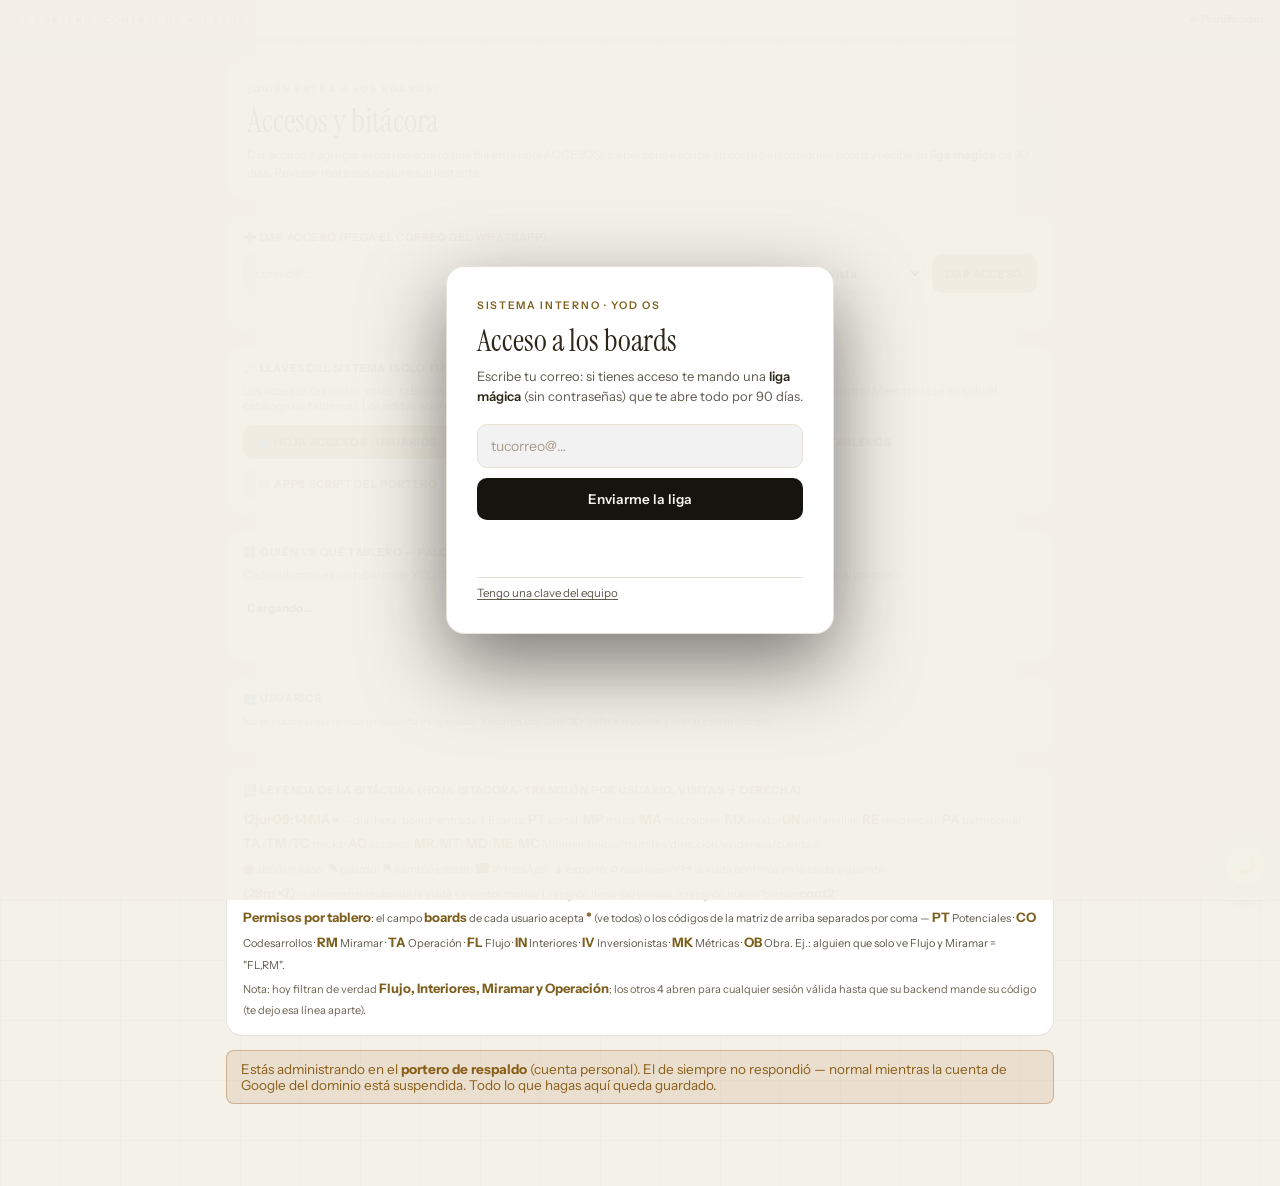
<file: accesos.html>
<!DOCTYPE html>
<html lang="es">
<head>
<meta charset="UTF-8">
<meta name="viewport" content="width=device-width, initial-scale=1.0">
<meta name="robots" content="noindex,nofollow">
<title>Accesos · El Portero · YoDesarrollo</title>
<link rel="preconnect" href="https://fonts.googleapis.com"><link rel="preconnect" href="https://fonts.gstatic.com" crossorigin>
<link href="https://fonts.googleapis.com/css2?family=Instrument+Serif:ital@0;1&family=Manrope:wght@400;600;700;800&display=swap" rel="stylesheet">
<link rel="stylesheet" href="https://alexpueblag.github.io/yod-portal/os/shell.css">
<style>
  :root{--bg:#f6f3ed;--card:#ffffff;--text:#231d14;--muted:#766f62;--suave:#8a8272;--linea:#e1dacb;--lineaf:#d8cfbb;--gold:#9a7b3f;--goldc:#b98b3c;--green:#39744b;--orange:#9a6a1e;--red:#a94438;--blue:#3e6484}
  *{box-sizing:border-box}
  body{font-family:'Instrument Sans','Manrope',-apple-system,sans-serif;color:var(--text);margin:0;-webkit-font-smoothing:antialiased;
    background:linear-gradient(rgba(35,29,20,.02) 1px,transparent 1px) 0 0/60px 60px,linear-gradient(90deg,rgba(35,29,20,.02) 1px,transparent 1px) 0 0/60px 60px,var(--bg)}
  .serif{font-family:'Instrument Serif',Georgia,serif;font-weight:400}
  header{position:sticky;top:0;z-index:100;display:flex;align-items:center;justify-content:space-between;gap:10px;padding:12px 16px;background:rgba(246,243,237,.94);backdrop-filter:blur(12px);border-bottom:1px solid #B98B3C59}
  header .kick{font-size:9px;font-weight:800;letter-spacing:.22em;color:var(--gold);text-transform:uppercase}
  header a{color:var(--goldc);font-size:11px;font-weight:700;text-decoration:none}
  .container{max-width:860px;margin:0 auto;padding:18px 16px 70px}
  .hero{background:linear-gradient(160deg,#ffffff,#f6f3ed);border:1px solid var(--linea);border-radius:20px;padding:18px 20px;margin-bottom:14px}
  .hero h1{font-size:clamp(24px,4.5vw,32px);margin:4px 0 4px}
  .hero p{color:var(--muted);font-size:12px;margin:0;line-height:1.5}
  .card{background:var(--card);border:1px solid var(--linea);border-radius:16px;padding:14px 16px;margin-bottom:14px}
  .card h2{font-size:11px;font-weight:800;letter-spacing:.6px;text-transform:uppercase;color:var(--goldc);margin:0 0 10px}
  .fila-alta{display:grid;grid-template-columns:2fr 1.3fr 1.1fr .9fr auto;gap:8px}
  .fila-alta input,.fila-alta select{background:rgba(35,29,20,.05);border:1px solid var(--lineaf);border-radius:10px;padding:10px 11px;color:var(--text);font:inherit;font-size:12.5px;min-width:0}
  .btn{background:var(--gold);color:#17140F;border:0;border-radius:10px;padding:10px 14px;font:inherit;font-weight:800;font-size:11px;text-transform:uppercase;letter-spacing:.06em;cursor:pointer;white-space:nowrap}
  .btn.rojo{background:#e0605a26;color:var(--red)}
  .btn.mini{padding:6px 10px;font-size:10px}
  .usuario{border-bottom:1px solid rgba(35,29,20,.05);padding:11px 2px}
  .usuario:last-child{border:0}
  .u-top{display:flex;align-items:center;gap:10px;flex-wrap:wrap}
  .u-nombre{font-size:14px;font-weight:800}
  .u-correo{font-size:11px;color:var(--muted)}
  .badge{font-size:8.5px;font-weight:800;letter-spacing:.08em;text-transform:uppercase;border-radius:9px;padding:3px 8px}
  .badge.activo{background:#8fbf8b22;color:#a9d3a5}
  .badge.revocado{background:#e0605a22;color:#f4b8b3}
  .badge.admin{background:#B98B3C26;color:var(--goldc)}
  .u-meta{font-size:10.5px;color:var(--muted);margin-top:4px}
  .u-visitas{font-family:ui-monospace,Menlo,monospace;font-size:10.5px;color:var(--suave);background:rgba(255,255,255,.03);border:1px solid var(--linea);border-radius:9px;padding:7px 9px;margin-top:7px;white-space:pre-wrap;word-break:break-word}
  .u-acciones{margin-left:auto;display:flex;gap:6px}
  .leyenda{font-size:11px;color:var(--suave);line-height:1.9}
  .leyenda b{color:var(--goldc);font-size:13px}
  .msg{font-size:11.5px;font-weight:700;color:var(--goldc);min-height:16px;margin-top:8px}
  .msg.ok{color:var(--green)} .msg.err{color:var(--red)}
  .btn:disabled{opacity:.6;cursor:default}
  .btn.is-saving{opacity:1}
  .btn .sp{display:none;width:11px;height:11px;border:2px solid rgba(0,0,0,.25);border-top-color:currentColor;border-radius:50%;vertical-align:-1px;margin-right:5px}
  .btn.is-saving .sp{display:inline-block;animation:spin .7s linear infinite}
  @keyframes spin{to{transform:rotate(1turn)}}
  #toast{position:fixed;left:50%;bottom:22px;transform:translateX(-50%) translateY(10px);background:var(--text);color:var(--paper);
    padding:11px 18px;border-radius:11px;font-size:13px;font-weight:600;opacity:0;pointer-events:none;transition:opacity .2s,transform .2s;z-index:9999;box-shadow:0 12px 30px rgba(35,29,20,.25);max-width:88%}
  #toast.on{opacity:1;transform:translateX(-50%) translateY(0)}
  #toast.err{background:var(--red);color:#fff}
  .liga-ov{position:fixed;inset:0;z-index:9998;background:rgba(23,20,15,.5);backdrop-filter:blur(3px);display:none;align-items:center;justify-content:center;padding:18px}
  .liga-ov.on{display:flex}
  .liga-box{background:var(--card);border:1px solid var(--linea);border-radius:16px;max-width:440px;width:100%;padding:22px 22px 20px;box-shadow:0 24px 70px rgba(35,29,20,.28)}
  .liga-box h3{font-family:'Instrument Serif',Georgia,serif;font-weight:400;font-size:22px;margin:0 0 4px}
  .liga-box .who{font-size:12.5px;color:var(--muted);margin:0 0 14px}
  .liga-box .who b{color:var(--text)}
  .liga-url{width:100%;border:1px solid var(--linea);border-radius:10px;background:var(--arena);color:var(--text);font-family:'JetBrains Mono',monospace;font-size:11.5px;padding:10px 12px;word-break:break-all;line-height:1.5;margin-bottom:6px;user-select:all}
  .liga-hint{font-size:11px;color:var(--muted);margin:0 0 14px}
  .liga-actions{display:flex;gap:9px;flex-wrap:wrap}
  .liga-actions .btn{flex:1;justify-content:center;text-align:center;min-width:120px}
  .btn.wa{background:#25D366;color:#0b1f14}
  .btn.ghost{background:transparent;color:var(--muted);border:1px solid var(--linea);font-weight:700}
  .liga-close{position:absolute;top:14px;right:16px}
  .mwrap{overflow-x:auto;-webkit-overflow-scrolling:touch}
  table.matriz{border-collapse:collapse;width:100%;min-width:640px}
  .matriz th{font-size:9px;font-weight:800;letter-spacing:.05em;text-transform:uppercase;color:var(--muted);padding:6px 4px;border-bottom:1px solid var(--lineaf);text-align:center;white-space:nowrap}
  .matriz th:first-child,.matriz td:first-child{text-align:left;position:sticky;left:0;background:var(--card)}
  .matriz td{padding:7px 4px;border-bottom:1px solid var(--linea);text-align:center}
  .matriz td.u{font-size:11.5px;font-weight:700;max-width:150px;overflow:hidden;text-overflow:ellipsis;white-space:nowrap}
  .matriz td.u small{display:block;font-weight:400;color:var(--muted);font-size:9.5px}
  .matriz input[type=checkbox]{width:18px;height:18px;accent-color:var(--gold);cursor:pointer}
  /* Táctil (enjambre UX): en móvil el área de toque de cada casilla llega a 44px sin agrandar el dibujo */
  @media(pointer:coarse){.matriz input[type=checkbox]{width:22px;height:22px}.matriz td{padding:11px 8px}}
  a:focus-visible,button:focus-visible,input:focus-visible{outline:2px solid var(--gold);outline-offset:2px}
  @media(max-width:680px){input,select,textarea{font-size:16px}}
  .matriz tr.rev td{opacity:.38}
  .matriz td.todo{border-right:1px solid var(--lineaf)}
  .matriz th.todo{border-right:1px solid var(--lineaf)}
  @media(max-width:640px){.fila-alta{grid-template-columns:1fr 1fr}.container{padding:12px 11px 60px}}
</style>
</head>
<body>
<header>
  <span class="kick">El Portero · Control de accesos</span>
  <a href="./">← Planificador</a>
</header>

<main class="container">
  <section class="hero">
    <span class="kick" style="color:var(--gold);font-size:9px;font-weight:800;letter-spacing:.24em;text-transform:uppercase">¿Quién entra a los boards?</span>
    <h1 class="serif">Accesos y bitácora</h1>
    <p>Dar acceso = agregar el correo aquí (o una fila en la hoja ACCESOS). La persona escribe su correo en cualquier board y recibe su <b>liga mágica</b> de 90 días. Revocar mata sus sesiones al instante.</p>
  </section>

  <section class="card">
    <h2>➕ Dar acceso (pega el correo del WhatsApp)</h2>
    <div class="fila-alta">
      <input id="aCorreo" type="email" placeholder="correo@…">
      <input id="aNombre" placeholder="Nombre">
      <input id="aBoards" placeholder="boards: * o RM,TA,TM…" value="*">
      <select id="aRol" title="vista = solo lee · editor = puede editar los boards que tenga · admin = además administra accesos"><option value="vista">vista</option><option value="editor">editor</option><option value="admin">admin</option></select>
      <button class="btn" id="aBtn"><span class="sp"></span><span id="aBtnT">Dar acceso</span></button>
    </div>
    <div class="msg" id="aMsg"></div>
  </section>

  <section class="card">
    <h2>🗝️ Llaves del sistema (solo tú las ves aquí; los sheets piden tu cuenta de Google)</h2>
    <p style="font-size:12px;color:var(--muted);margin:-2px 0 12px">Los accesos (usuarios · roles · tableros) viven en la <b>pestaña ACCESOS</b> de la <b>Hoja YOD – Potenciales</b> — <b>no</b> en Control Maestro (ese es solo el catálogo de tableros). Los editas aquí en la matriz, o directo en esa pestaña.</p>
    <div style="display:flex;gap:8px;flex-wrap:wrap">
      <a class="btn" style="text-decoration:none" href="https://docs.google.com/spreadsheets/d/1Ld2ytzwYniIXmxu_TuLViN4hPILSg-xMbFpFgPnqf7Y/edit" target="_blank" rel="noopener">👥 Hoja ACCESOS (usuarios · roles · tableros)</a>
      <a class="btn" style="text-decoration:none;background:rgba(35,29,20,.08);color:var(--goldc)" href="https://docs.google.com/spreadsheets/d/1E_89GQBnOmwv5Nej2B-QEkAdVnFYQbBVQUffHWwI7Vk/edit" target="_blank" rel="noopener">📊 Control Maestro · catálogo de tableros</a>
      <a class="btn" style="text-decoration:none;background:rgba(35,29,20,.08);color:var(--goldc)" href="https://script.google.com/d/115k1wTxnEdPaPyAVqDo9-N2mAhS5d50eoQT9W83nxrXe99EfPhwpC_dw/edit" target="_blank" rel="noopener">⚙️ Apps Script del Portero</a>
    </div>
  </section>

  <section class="card">
    <h2>🎛️ Quién ve qué tablero — palomea por persona</h2>
    <p style="font-size:12px;color:var(--muted);margin:-2px 0 12px">Cada columna es un tablero de YOD OS. Palomea los que esa persona puede ver. <b>Todo</b> = ve los 8. Se guarda solo al palomear.</p>
    <div class="mwrap"><table class="matriz" id="matriz"><tbody><tr><td class="u">Cargando…</td></tr></tbody></table></div>
    <div class="msg" id="mMsg"></div>
  </section>

  <section class="card">
    <h2>👥 Usuarios <span id="uCnt" style="color:var(--muted)"></span></h2>
    <div id="lista"><p class="u-meta">Cargando…</p></div>
  </section>

  <section class="card">
    <h2>🔣 Leyenda de la bitácora (hoja BITACORA · 1 renglón por usuario, visitas → derecha)</h2>
    <div class="leyenda">
      <b>12jul·09:14·MA●</b> — día · hora · board · entrada &nbsp;|&nbsp; Boards: <b>PT</b> portal · <b>MP</b> mapa · <b>MA</b> macrolotes · <b>MX</b> mixto · <b>UN</b> unifamiliar · <b>RE</b> residencial · <b>PA</b> patrimonial · <b>TA</b>/<b>TM</b>/<b>TC</b> tracks · <b>AC</b> accesos · <b>MR</b>/<b>MT</b>/<b>MD</b>/<b>ME</b>/<b>MC</b> Miramar (inicio/trámites/dirección/evidencia/cuentas)<br>
      <b>◉</b> abrió un caso · <b>✎</b> guardó · <b>⚑</b> cambió estado · <b>☎</b> WhatsApp · <b>⤓</b> exportó · <b>∅</b> caso nuevo · <b>↦</b> la visita continúa en la celda siguiente<br>
      <b>(28m ×7)</b> — al cerrar: minutos de la visita × eventos totales &nbsp;|&nbsp; renglón lleno (60 visitas) → renglón nuevo "correo <b>·cont2</b>"<br><b>Permisos por tablero</b>: el campo <b>boards</b> de cada usuario acepta <b>*</b> (ve todos) o los códigos de la matriz de arriba separados por coma — <b>PT</b> Potenciales · <b>CO</b> Codesarrollos · <b>RM</b> Miramar · <b>TA</b> Operación · <b>FL</b> Flujo · <b>IN</b> Interiores · <b>IV</b> Inversionistas · <b>MK</b> Métricas · <b>OB</b> Obra. Ej.: alguien que solo ve Flujo y Miramar = "FL,RM". <br><span style="color:var(--muted)">Nota: hoy filtran de verdad <b>Flujo, Interiores, Miramar y Operación</b>; los otros 4 abren para cualquier sesión válida hasta que su backend mande su código (te dejo esa línea aparte).</span>
    </div>
  </section>
<div id="avisoPortero" hidden style="margin:12px auto;max-width:900px;padding:10px 14px;border-radius:8px;
  background:rgba(160,90,30,.12);border:1px solid rgba(160,90,30,.35);color:#8a5f18;font-size:13.5px">
  Estás administrando en el <b>portero de respaldo</b> (cuenta personal). El de siempre no respondió —
  normal mientras la cuenta de Google del dominio está suspendida. Todo lo que hagas aquí queda guardado.
</div>
</main>

<script>
(()=>{
  /* Portero: el de siempre y el de respaldo. El original vive en el dominio
     suspendido; si no contesta o rechaza la clave, se usa el respaldo (cuenta
     personal) sin que nadie tenga que hacer nada. Al reactivar el dominio, el
     original retoma solo. */
  const PORTERO_ORIGINAL='https://script.google.com/macros/s/AKfycbwlDDCWWzOWYZsUpBU9uqsQ7aenQ469PF6s6FkNlBFS1_cJSU5njG9oQmuyELy5zlqzFg/exec';
  const PORTERO_RESPALDO='https://script.google.com/macros/s/AKfycbyrhqMb70Qh8BljAOYnSYBZ8IXUuEclFWPg10NWIv3GJ-nAR597OTsGB4IL-xyUl7Ms/exec';
  const LSP='pyod_portero_activo';
  let ENDPOINT = localStorage.getItem(LSP) || PORTERO_ORIGINAL;
  function usarRespaldo(){ ENDPOINT = PORTERO_RESPALDO; try{localStorage.setItem(LSP, PORTERO_RESPALDO);}catch(e){}
    const b=document.getElementById('avisoPortero'); if(b){b.hidden=false;} }
  const LSC='pyod_clave_v1';
  const $=id=>document.getElementById(id);
  const esc=s=>String(s??'').replace(/[&<>"']/g,c=>({'&':'&amp;','<':'&lt;','>':'&gt;','"':'&quot;',"'":'&#39;'}[c]));
  const k=()=>localStorage.getItem(LSC)||'';
  // POST robusto: con timeout y detección de respuestas que NO son JSON
  // (páginas de error de Apps Script, HTML de login, etc.) para que NUNCA
  // se quede colgado en silencio.
  async function post(b){
    const ctrl=new AbortController();
    const to=setTimeout(()=>ctrl.abort(),20000);
    try{
      const res=await fetch(ENDPOINT,{method:'POST',headers:{'Content-Type':'text/plain;charset=utf-8'},
        body:JSON.stringify(Object.assign({k:k(),request_id:(crypto.randomUUID?.()||Date.now()+'')},b)),signal:ctrl.signal});
      const txt=await res.text();
      let j; try{j=JSON.parse(txt)}catch(_){
        // respuesta no-JSON: casi siempre sesión caducada o permiso
        throw new Error(res.status>=400?('servidor '+res.status):(/sign in|accounts\.google/i.test(txt)?'sesión de Google caducada — recarga y vuelve a entrar':'respuesta inesperada del servidor'));
      }
      return j;
    }finally{clearTimeout(to)}
  }
  let toastT;
  function toast(msg,kind){const t=$('toast');if(!t)return;t.textContent=msg;t.className='on'+(kind==='err'?' err':'');clearTimeout(toastT);toastT=setTimeout(()=>t.className='',kind==='err'?4200:2400)}
  function setBusy(btn,on,labelId,busyText,idleText){
    if(!btn)return; btn.disabled=on; btn.classList.toggle('is-saving',on);
    const lab=labelId&&$(labelId); if(lab)lab.textContent=on?busyText:idleText;
  }
  // Modal de la liga mágica (reemplaza el prompt del navegador)
  let ligaActual='';
  function abrirLiga(url,correo){
    ligaActual=url;
    $('ligaUrl').textContent=url;
    $('ligaWho').innerHTML='Para <b>'+esc(correo||'la persona')+'</b> · válida 90 días';
    $('ligaOv').classList.add('on');
  }
  function cerrarLiga(){$('ligaOv').classList.remove('on')}
  (function wireLiga(){
    const ov=$('ligaOv'); if(!ov)return;
    $('ligaX').onclick=cerrarLiga;
    ov.addEventListener('click',e=>{if(e.target===ov)cerrarLiga()});
    document.addEventListener('keydown',e=>{if(e.key==='Escape')cerrarLiga()});
    $('ligaCopy').onclick=async()=>{try{await navigator.clipboard.writeText(ligaActual);toast('✓ Copiada')}catch(_){toast('Selecciónala y copia manualmente','err')}};
    $('ligaWa').onclick=()=>{const msg='Tu acceso a YOD OS (válido 90 días):\n'+ligaActual;window.open('https://wa.me/?text='+encodeURIComponent(msg),'_blank','noopener')};
  })();

  // Los 8 tableros de YOD OS (mismo orden que la barra lateral). Palomear
  // un tablero = esa persona puede verlo. '*' = ve todos.
  const CODES=[['*','Todo'],['PT','Potenciales'],['CO','Codesarrollos'],['RM','Miramar'],['TA','Operación'],['FL','Flujo'],['IN','Interiores'],['IV','Inversion.'],['MK','Métricas'],['OB','Obra']];
  function boardsDe(u){const b=String(u.boards||'*').trim();return b===''?'*':b}
  function tieneCode(b,c){if(b==='*')return true;return b.toUpperCase().split(/[,|; ]+/).indexOf(c)>-1}
  function renderMatriz(usuarios){
    const tb=$('matriz');
    tb.innerHTML='<thead><tr><th>Usuario</th>'+CODES.map(c=>'<th class="'+(c[0]==='*'?'todo':'')+'" title="'+esc(c[1])+'">'+esc(c[1])+'</th>').join('')+'</tr></thead><tbody>'+
      usuarios.map(u=>{
        const b=boardsDe(u),todo=b==='*',rev=u.estado!=='activo';
        return '<tr class="'+(rev?'rev':'')+'" data-correo="'+esc(u.correo)+'" data-boards="'+esc(b)+'"><td class="u">'+esc(u.nombre||u.correo)+'<small>'+esc(u.correo)+(rev?' · revocado':'')+'</small></td>'+
          CODES.map(c=>{const es=c[0]==='*'?todo:tieneCode(b,c[0]);
            return '<td class="'+(c[0]==='*'?'todo':'')+'"><input type="checkbox" data-code="'+c[0]+'" '+(es?'checked':'')+(rev||(todo&&c[0]!=='*')?' disabled':'')+'></td>'}).join('')+'</tr>'}).join('')+'</tbody>';
    tb.querySelectorAll('input[type=checkbox]').forEach(ch=>ch.onchange=async()=>{
      const tr=ch.closest('tr'),correo=tr.dataset.correo,mMsg=$('mMsg'),was=!ch.checked;
      let boards;
      if(ch.dataset.code==='*'){boards=ch.checked?'*':CODES.slice(1).map(c=>c[0]).join(',')}
      else{
        const activos=[...tr.querySelectorAll('input[type=checkbox]')].filter(x=>x.dataset.code!=='*'&&x.checked).map(x=>x.dataset.code);
        // Nunca dejar a alguien "sin tableros" con un código fantasma: si quedó vacío, se avisa y se revierte.
        if(!activos.length){ch.checked=was;toast('Debe tener al menos un tablero. Para quitarle todo el acceso, usa Revocar.','err');return}
        /* La matriz solo dibuja los códigos de CODES. Si el usuario tenía otros
           (p.ej. OB, MA, MX, TM…), NO deben borrarse por palomear aquí: se conservan. */
        const conocidos=CODES.map(c=>c[0]);
        const previos=String(tr.dataset.boards||'').toUpperCase().split(/[,|; ]+/).filter(Boolean);
        const conservar=previos.filter(x=>conocidos.indexOf(x)<0);
        boards=activos.concat(conservar).join(',')
      }
      ch.disabled=true;mMsg.className='msg';mMsg.textContent='Guardando '+correo+'…';
      try{
        const r=await post({tipo:'acceso-alta',correo,boards});
        if(r.ok){mMsg.className='msg ok';mMsg.textContent='✓ '+correo+' → '+r.boards;toast('✓ Permisos guardados');cargar()}
        else{const det=r.error==='admin'?'necesitas sesión de administrador':(r.error||'error');mMsg.className='msg err';mMsg.textContent='No se pudo: '+det;toast('No se pudo: '+det,'err');ch.checked=was;ch.disabled=false}
      }catch(e){
        // revierte el check para no mentir sobre lo guardado
        ch.checked=was;ch.disabled=false;
        mMsg.className='msg err';mMsg.textContent='No se pudo guardar: '+e.message;toast('No se pudo guardar — reintenta','err');
      }
    });
  }
  async function cargar(){
    const cont=$('lista');
    try{
      let raw=await fetch(ENDPOINT+'?recurso=accesos-lista&k='+encodeURIComponent(k())).then(x=>x.text()).catch(()=>'');
      // Relevo: si el portero de siempre no contesta JSON o rechaza, probamos el respaldo.
      if(ENDPOINT===PORTERO_ORIGINAL){
        let malo=false;
        try{ const t=JSON.parse(raw); if(!t.ok) malo=true; }catch(_){ malo=true; }
        if(malo){ usarRespaldo();
          raw=await fetch(ENDPOINT+'?recurso=accesos-lista&k='+encodeURIComponent(k())).then(x=>x.text()).catch(()=>''); }
      }
      let r; try{r=JSON.parse(raw)}catch(_){throw new Error(/sign in|accounts\.google/i.test(raw)?'sesión de Google caducada':'respuesta inesperada')}
      if(!r.ok){cont.innerHTML='<p class="u-meta">'+(r.error==='admin'?'Necesitas sesión de administrador (o la clave maestra) para ver esto.':'Error: '+esc(r.error))+'</p>';$('matriz').innerHTML='<tbody><tr><td class="u">Solo administrador.</td></tr></tbody>';return}
      $('uCnt').textContent='· '+r.usuarios.length;
      renderMatriz(r.usuarios);
      cont.innerHTML=r.usuarios.map(u=>`
        <div class="usuario">
          <div class="u-top">
            <span class="u-nombre">${esc(u.nombre||u.correo)}</span>
            <span class="u-correo">${esc(u.correo)}</span>
            <span class="badge ${u.estado==='activo'?'activo':'revocado'}">${esc(u.estado)}</span>
            ${u.rol==='admin'?'<span class="badge admin">admin</span>':''}
            <span class="u-acciones">${u.estado==='activo'?`<button class="btn mini" data-rol="${esc(u.correo)}" data-cur="${esc(u.rol||'vista')}" data-nom="${esc(u.nombre||'')}" data-boards="${esc(u.boards||'*')}">${u.rol==='admin'?'↓ Colaborador':'↑ Dirección'}</button><button class="btn mini" data-liga="${esc(u.correo)}">🔗 Liga directa</button><button class="btn rojo mini" data-rev="${esc(u.correo)}">Revocar</button>`:`<button class="btn mini" data-rea="${esc(u.correo)}" data-nom="${esc(u.nombre)}">Reactivar</button>`}</span>
          </div>
          <div class="u-meta">boards: ${esc(u.boards)} · sesiones vivas: ${u.sesiones_vivas} · visitas registradas: ${u.visitas_n}${u.ts_alta?' · alta: '+esc(String(u.ts_alta).slice(0,10)):''}</div>
          ${u.ultimas&&u.ultimas.length?`<div class="u-visitas">${u.ultimas.map(esc).join('\n')}</div>`:''}
        </div>`).join('')||'<p class="u-meta">Sin usuarios aún.</p>';
      cont.querySelectorAll('[data-rol]').forEach(b=>b.onclick=async()=>{
        var nuevo=b.dataset.cur==='admin'?'vista':'admin';
        var aviso=nuevo==='admin'?'darle DIRECCIÓN a '+b.dataset.rol+' (verá TODOS los tableros)':'volver COLABORADOR a '+b.dataset.rol+' (solo verá los tableros que le palomees)';
        if(!confirm('¿Seguro? '+aviso))return;
        b.disabled=true;const tp=b.textContent;b.textContent='…';
        try{
          const r=await post({tipo:'acceso-alta',correo:b.dataset.rol,rol:nuevo,nombre:b.dataset.nom,boards:b.dataset.boards});
          if(r.ok){toast('✓ Rol actualizado → '+(nuevo==='admin'?'Dirección':'Colaborador'));cargar();}
          else{b.disabled=false;b.textContent=tp;toast('No se pudo: '+(r.error||''),'err');}
        }catch(e){b.disabled=false;b.textContent=tp;toast('No se pudo cambiar el rol: '+e.message,'err');}
      });
      cont.querySelectorAll('[data-liga]').forEach(b=>b.onclick=async()=>{
        b.disabled=true;const t0=b.textContent;b.textContent='…';
        try{const r2=await post({tipo:'sesion-crear',correo:b.dataset.liga,destino:'https://alexpueblag.github.io/potenciales-yod/'});
          if(!r2.ok){toast('No se pudo crear la liga: '+(r2.error||''),'err');return}
          try{await navigator.clipboard.writeText(r2.liga)}catch(e){}
          toast('✓ Liga lista y copiada');
          abrirLiga(r2.liga,b.dataset.liga);
        }catch(e){toast('No se pudo crear la liga: '+e.message,'err')}finally{b.disabled=false;b.textContent=t0}
      });
      cont.querySelectorAll('[data-rev]').forEach(b=>b.onclick=async()=>{
        if(!confirm('¿Revocar acceso y matar sesiones de '+b.dataset.rev+'?'))return;
        b.disabled=true;try{const r=await post({tipo:'acceso-revocar',correo:b.dataset.rev});if(r.ok){toast('Acceso revocado')}else{toast('No se pudo revocar: '+(r.error||''),'err')}cargar()}catch(e){b.disabled=false;toast('No se pudo revocar: '+e.message,'err')}
      });
      cont.querySelectorAll('[data-rea]').forEach(b=>b.onclick=async()=>{
        b.disabled=true;try{const r=await post({tipo:'acceso-alta',correo:b.dataset.rea,nombre:b.dataset.nom});if(r.ok){toast('✓ Acceso reactivado')}else{toast('No se pudo reactivar: '+(r.error||''),'err')}cargar()}catch(e){b.disabled=false;toast('No se pudo reactivar: '+e.message,'err')}
      });
    }catch(e){cont.innerHTML='<p class="u-meta">No se pudo cargar la lista ('+esc(e.message||'sin conexión')+'). Recarga con Ctrl/⌘+Shift+R o vuelve a entrar con tu Google.</p>'}
  }
  $('aBtn').onclick=async()=>{
    const correo=$('aCorreo').value.trim(),nombre=$('aNombre').value.trim();
    const msg=$('aMsg');
    if(!correo||correo.indexOf('@')<1){msg.className='msg err';msg.textContent='Correo inválido — escribe algo como nombre@correo.com';$('aCorreo').focus();return}
    setBusy($('aBtn'),true,'aBtnT','Guardando…','Dar acceso');
    msg.className='msg';msg.textContent='Guardando '+correo+'…';
    try{
      const r=await post({tipo:'acceso-alta',correo,nombre,rol:$('aRol').value,boards:($('aBoards').value.trim()||'*')});
      if(r.ok){
        msg.className='msg ok';msg.textContent='✓ '+correo+' ya puede pedir su liga mágica en cualquier board';
        toast('✓ Acceso guardado');
        $('aCorreo').value='';$('aNombre').value='';cargar();
      }else{
        const det=r.error==='admin'?'necesitas sesión de administrador (entra con tu Google o la clave maestra)':(r.error||'error desconocido');
        msg.className='msg err';msg.textContent='No se pudo guardar: '+det;
        toast('No se pudo: '+det,'err');
      }
    }catch(e){
      msg.className='msg err';msg.textContent='No se pudo guardar: '+e.message+'. Revisa tu conexión/sesión y vuelve a intentar.';
      toast('No se pudo guardar — reintenta','err');
    }finally{
      setBusy($('aBtn'),false,'aBtnT','Guardando…','Dar acceso');
    }
  };
  cargar();
})();
</script>
<div id="toast" role="status" aria-live="polite"></div>
<div id="ligaOv" class="liga-ov" role="dialog" aria-modal="true">
  <div class="liga-box" style="position:relative">
    <button class="btn ghost mini liga-close" id="ligaX" type="button">✕</button>
    <h3>Liga mágica · 90 días</h3>
    <p class="who" id="ligaWho"></p>
    <div class="liga-url" id="ligaUrl"></div>
    <p class="liga-hint">Ya está copiada al portapapeles. Envíala por WhatsApp o pégala donde quieras.</p>
    <div class="liga-actions">
      <button class="btn wa" id="ligaWa" type="button">Enviar por WhatsApp</button>
      <button class="btn" id="ligaCopy" type="button">Copiar de nuevo</button>
    </div>
  </div>
</div>
<script src="portero.js?v=relevo3"></script>
<script src="https://alexpueblag.github.io/yod-portal/os/shell.js"></script>
</body>
</html>
</file>
